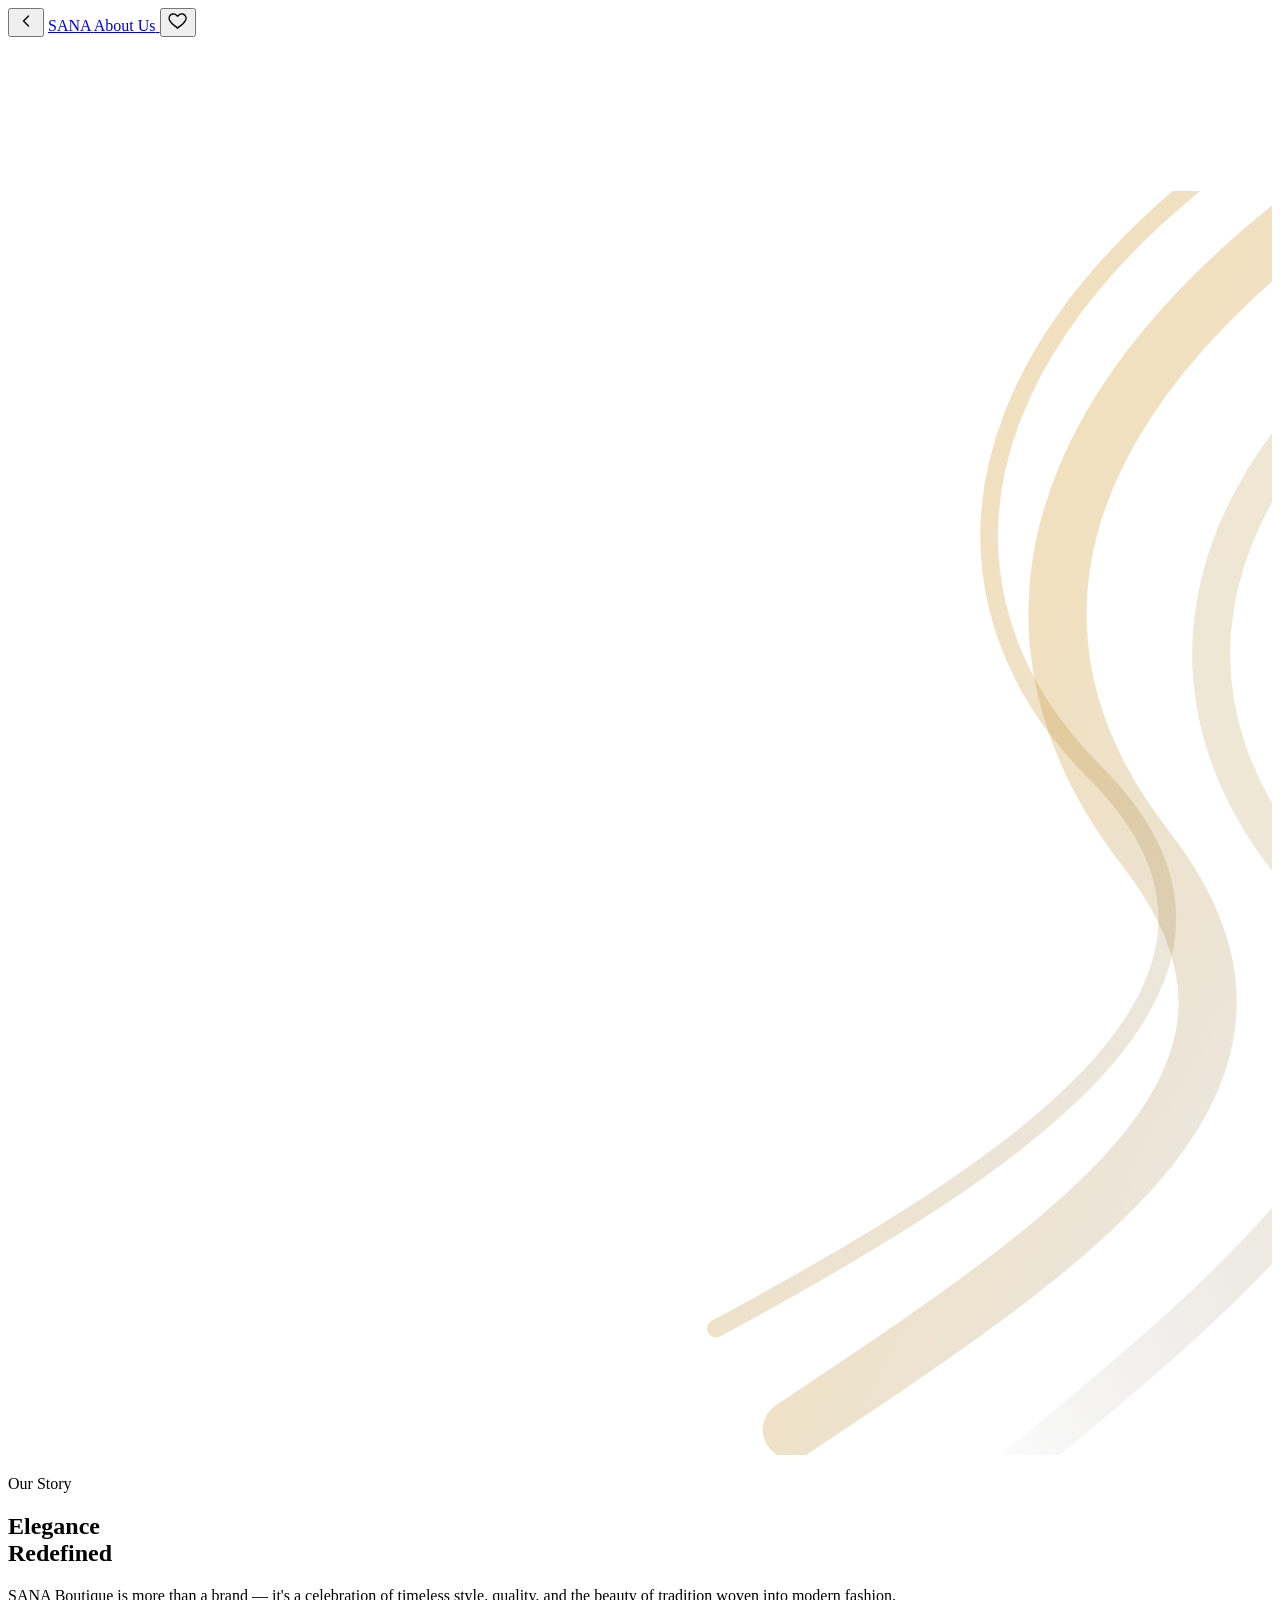
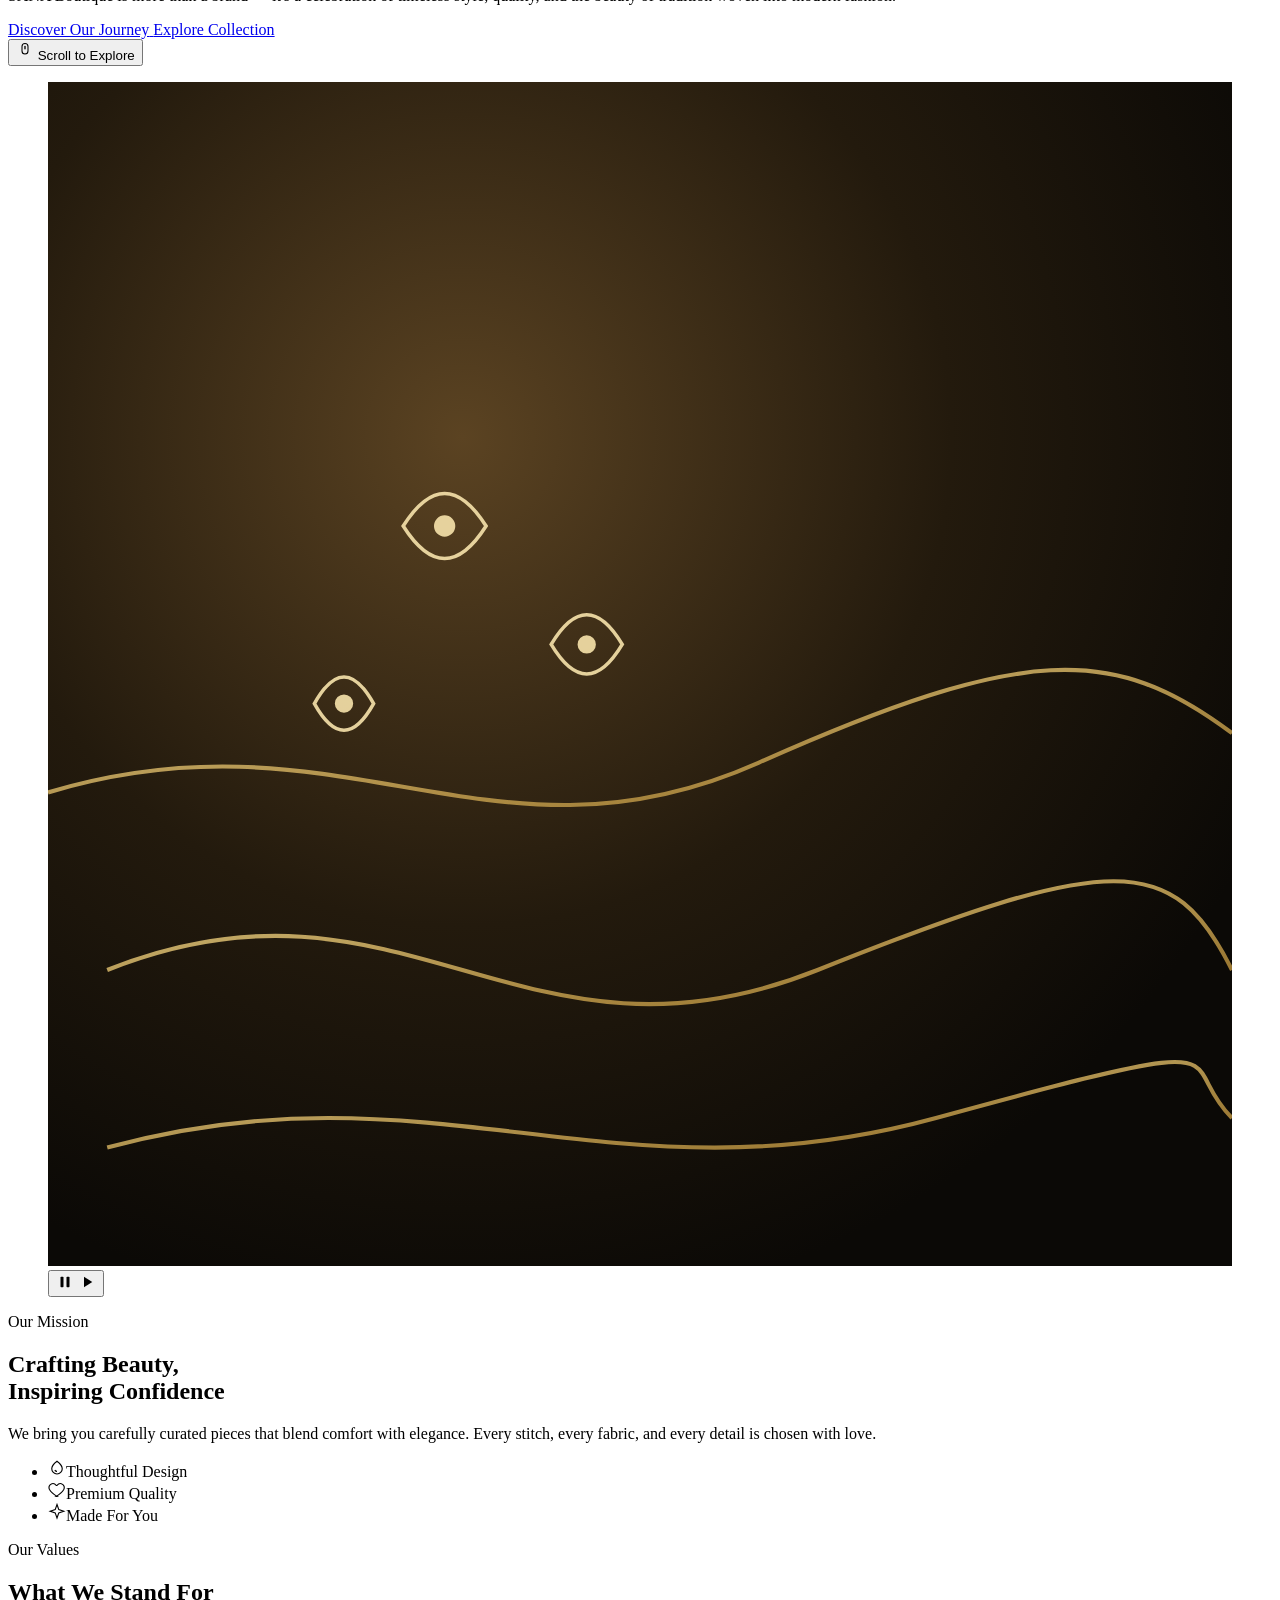
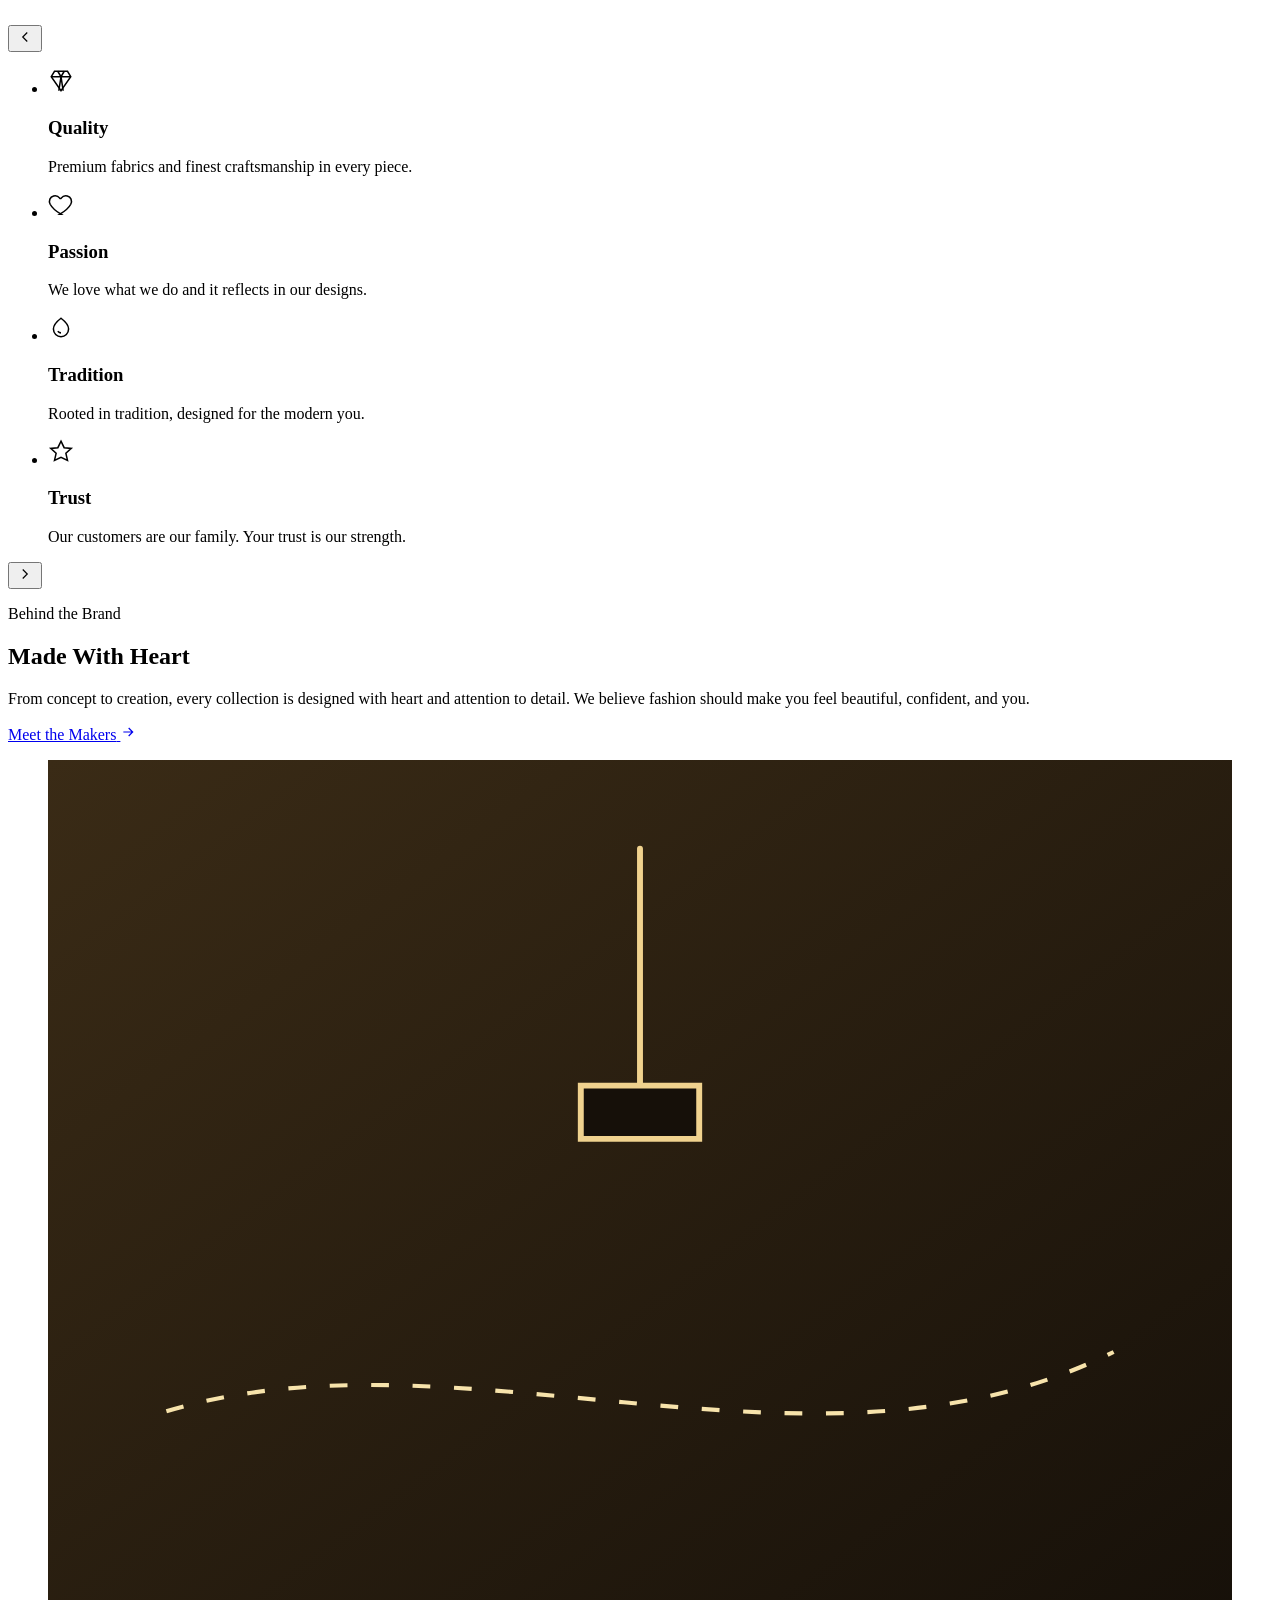
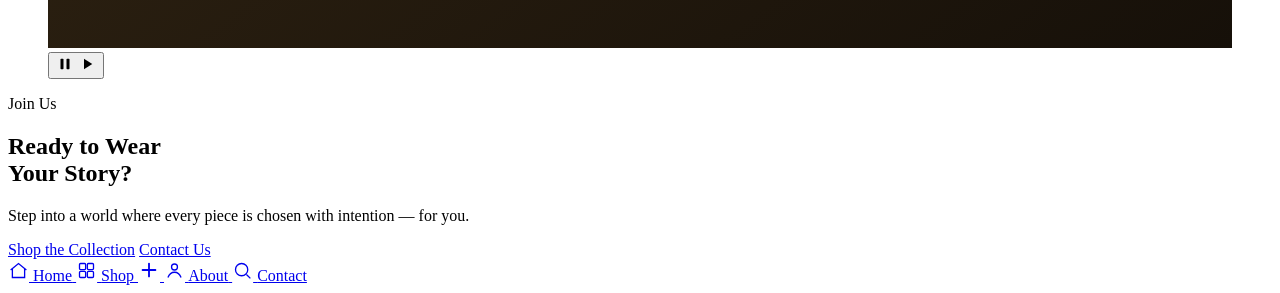
<file: pages/about/about.html>
<!DOCTYPE html>
<html lang="en">
<head>
<meta charset="UTF-8" />
<meta name="viewport" content="width=device-width, initial-scale=1.0, viewport-fit=cover" />
<title>About Us — SANA Boutique</title>
<meta name="description" content="SANA Boutique — Elegance Redefined. Discover our story, mission, and the craftsmanship behind every piece." />

<!-- Fonts: Playfair Display for the display/serif voice, Jost for clean body/UI text -->
<link rel="preconnect" href="https://fonts.googleapis.com" />
<link rel="preconnect" href="https://fonts.gstatic.com" crossorigin />
<link href="https://fonts.googleapis.com/css2?family=Playfair+Display:ital,wght@0,400;0,500;0,600;0,700;1,500&family=Jost:wght@300;400;500;600&display=swap" rel="stylesheet" />

<link rel="stylesheet" href="about.css" />
</head>
<body>

<!-- ================= HEADER ================= -->
<header class="site-header" data-reveal>
  <button class="icon-btn" id="backBtn" aria-label="Go back" type="button">
    <svg viewBox="0 0 24 24" width="20" height="20" fill="none" stroke="currentColor" stroke-width="1.6" stroke-linecap="round" stroke-linejoin="round"><path d="M15 18l-6-6 6-6"/></svg>
  </button>

  <a class="brand-mark" href="../../index.html" aria-label="SANA Boutique home">
    <span class="brand-name">SANA</span>
    <span class="brand-sub">About&nbsp;Us</span>
  </a>

  <button class="icon-btn" id="wishBtn" aria-label="Wishlist" type="button" aria-pressed="false">
    <svg viewBox="0 0 24 24" width="20" height="20" fill="none" stroke="currentColor" stroke-width="1.6" stroke-linecap="round" stroke-linejoin="round"><path d="M12 20.5s-7.6-4.6-10-9.2C.4 8 1.8 4.5 5.2 3.6c2.1-.6 4.3.3 5.6 2.1a.9.9 0 0 0 1.4 0c1.3-1.8 3.5-2.7 5.6-2.1 3.4.9 4.8 4.4 3.2 7.7-2.4 4.6-10 9.2-10 9.2Z"/></svg>
  </button>
</header>

<main id="top">

  <!-- ================= HERO ================= -->
  <section class="hero" id="hero">
    <canvas class="hero-particles" id="particleCanvas" aria-hidden="true"></canvas>

    <svg class="hero-fabric" viewBox="0 0 1000 1000" preserveAspectRatio="xMidYMid slice" aria-hidden="true">
      <defs>
        <linearGradient id="fabricGoldA" x1="0%" y1="0%" x2="100%" y2="100%">
          <stop offset="0%" stop-color="#f6d98a" stop-opacity="0.55"/>
          <stop offset="45%" stop-color="#c9962f" stop-opacity="0.28"/>
          <stop offset="100%" stop-color="#3a2a10" stop-opacity="0"/>
        </linearGradient>
        <linearGradient id="fabricGoldB" x1="100%" y1="0%" x2="0%" y2="100%">
          <stop offset="0%" stop-color="#ffe9b0" stop-opacity="0.4"/>
          <stop offset="50%" stop-color="#a67c22" stop-opacity="0.18"/>
          <stop offset="100%" stop-color="#000" stop-opacity="0"/>
        </linearGradient>
      </defs>
      <path class="fabric-strand strand-1" d="M 1180 -80 C 820 120, 760 340, 900 520 C 1040 700, 860 820, 620 980" fill="none" stroke="url(#fabricGoldA)" stroke-width="46" stroke-linecap="round"/>
      <path class="fabric-strand strand-2" d="M 1240 20 C 900 200, 900 420, 1040 560 C 1180 700, 980 860, 760 1040" fill="none" stroke="url(#fabricGoldB)" stroke-width="30" stroke-linecap="round"/>
      <path class="fabric-strand strand-3" d="M 1120 -120 C 760 60, 700 300, 860 460 C 1020 620, 820 760, 560 900" fill="none" stroke="url(#fabricGoldA)" stroke-width="14" stroke-linecap="round"/>
    </svg>

    <div class="hero-inner" data-reveal>
      <p class="eyebrow">Our Story</p>
      <h1 class="hero-title">Elegance<br><span class="gold-text">Redefined</span></h1>
      <div class="rule"></div>
      <p class="hero-copy">SANA Boutique is more than a brand — it's a celebration of timeless style, quality, and the beauty of tradition woven into modern fashion.</p>

      <div class="cta-row">
        <a class="btn btn-gold" href="#story" data-scroll>
          <span>Discover Our Journey</span>
        </a>
        <a class="btn btn-ghost" href="../shop/shop.html">
          <span>Explore Collection</span>
        </a>
      </div>
    </div>

    <button class="scroll-cue" id="scrollCue" type="button" aria-label="Scroll to explore">
      <svg viewBox="0 0 24 24" width="18" height="18" fill="none" stroke="currentColor" stroke-width="1.4"><rect x="8" y="2" width="8" height="14" rx="4"/><line x1="12" y1="6" x2="12" y2="9" stroke-width="1.8" stroke-linecap="round"/></svg>
      <span>Scroll to Explore</span>
    </button>
  </section>

  <!-- ================= MISSION ================= -->
  <section class="section" id="story">
    <div class="mission-grid">

      <figure class="mission-visual" data-reveal>
        <div class="mission-frame">
          <svg viewBox="0 0 400 400" class="fabric-close" aria-hidden="true">
            <defs>
              <radialGradient id="silkGlow" cx="35%" cy="30%" r="75%">
                <stop offset="0%" stop-color="#5b4322"/>
                <stop offset="55%" stop-color="#231a0d"/>
                <stop offset="100%" stop-color="#0b0906"/>
              </radialGradient>
              <linearGradient id="threadLine" x1="0" y1="0" x2="1" y2="1">
                <stop offset="0%" stop-color="#f2d98d"/>
                <stop offset="100%" stop-color="#a97e2c"/>
              </linearGradient>
            </defs>
            <rect width="400" height="400" fill="url(#silkGlow)"/>
            <g class="thread-group" stroke="url(#threadLine)" fill="none" stroke-width="1.4" opacity="0.85">
              <path d="M20 300 C120 260 160 340 260 300 S 380 260 400 300"/>
              <path d="M0 240 C100 210 150 270 240 230 S 360 190 400 220"/>
              <path d="M20 360 C130 330 190 380 300 350 S 380 330 400 350"/>
            </g>
            <g class="petal-group" fill="none" stroke="#f7e3ab" stroke-width="1.2" opacity="0.9">
              <path d="M120 150 q14 -22 28 0 q-14 22 -28 0 Z"/>
              <path d="M170 190 q12 -20 24 0 q-12 20 -24 0 Z"/>
              <path d="M90 210 q10 -18 20 0 q-10 18 -20 0 Z"/>
              <circle cx="134" cy="150" r="3" fill="#f7e3ab"/>
              <circle cx="182" cy="190" r="2.5" fill="#f7e3ab"/>
              <circle cx="100" cy="210" r="2.5" fill="#f7e3ab"/>
            </g>
          </svg>
          <button class="play-btn" id="playToggle" type="button" aria-pressed="true" aria-label="Pause fabric motion">
            <svg class="icon-pause" viewBox="0 0 24 24" width="18" height="18" fill="currentColor"><rect x="6" y="5" width="4" height="14" rx="1"/><rect x="14" y="5" width="4" height="14" rx="1"/></svg>
            <svg class="icon-play" viewBox="0 0 24 24" width="18" height="18" fill="currentColor" hidden><path d="M8 5v14l11-7z"/></svg>
          </button>
        </div>
        <div class="dots" aria-hidden="true"><span class="dot is-active"></span><span class="dot"></span><span class="dot"></span></div>
      </figure>

      <div class="mission-copy" data-reveal>
        <p class="eyebrow">Our Mission</p>
        <h2 class="section-title">Crafting Beauty,<br><span class="gold-text">Inspiring Confidence</span></h2>
        <div class="rule"></div>
        <p class="section-text">We bring you carefully curated pieces that blend comfort with elegance. Every stitch, every fabric, and every detail is chosen with love.</p>

        <ul class="feature-chips">
          <li><span class="chip-icon"><svg viewBox="0 0 24 24" width="18" height="18" fill="none" stroke="currentColor" stroke-width="1.5"><path d="M12 3c4 3 7 6 7 10a7 7 0 0 1-14 0c0-4 3-7 7-10Z"/><path d="M9 15c1 1 2 1.5 3 1.5"/></svg></span><span>Thoughtful Design</span></li>
          <li><span class="chip-icon"><svg viewBox="0 0 24 24" width="18" height="18" fill="none" stroke="currentColor" stroke-width="1.5"><path d="M12 20.5s-7.6-4.6-10-9.2C.4 8 1.8 4.5 5.2 3.6c2.1-.6 4.3.3 5.6 2.1a.9.9 0 0 0 1.4 0c1.3-1.8 3.5-2.7 5.6-2.1 3.4.9 4.8 4.4 3.2 7.7-2.4 4.6-10 9.2-10 9.2Z"/></svg></span><span>Premium Quality</span></li>
          <li><span class="chip-icon"><svg viewBox="0 0 24 24" width="18" height="18" fill="none" stroke="currentColor" stroke-width="1.5"><path d="M12 2l2.4 6.8L21 11l-6.6 2.2L12 20l-2.4-6.8L3 11l6.6-2.2L12 2Z"/></svg></span><span>Made For You</span></li>
        </ul>
      </div>
    </div>
  </section>

  <!-- ================= VALUES ================= -->
  <section class="section section--values" id="values">
    <div class="section-head center" data-reveal>
      <p class="eyebrow">Our Values</p>
      <h2 class="section-title">What We Stand For</h2>
      <div class="rule center"></div>
    </div>

    <div class="values-wrap" data-reveal>
      <button class="carousel-arrow left" id="valuesPrev" type="button" aria-label="Previous value">
        <svg viewBox="0 0 24 24" width="18" height="18" fill="none" stroke="currentColor" stroke-width="1.6"><path d="M15 18l-6-6 6-6"/></svg>
      </button>

      <ul class="values-track" id="valuesTrack">
        <li class="value-card">
          <span class="value-icon"><svg viewBox="0 0 24 24" width="26" height="26" fill="none" stroke="currentColor" stroke-width="1.4"><path d="M6 3h12l3 5-9 13L3 8Z"/><path d="M3 8h18M9 3l3 5 3-5M12 8l-2 13M12 8l2 13"/></svg></span>
          <h3>Quality</h3>
          <p>Premium fabrics and finest craftsmanship in every piece.</p>
        </li>
        <li class="value-card">
          <span class="value-icon"><svg viewBox="0 0 24 24" width="26" height="26" fill="none" stroke="currentColor" stroke-width="1.4"><path d="M12 20.5s-7.6-4.6-10-9.2C.4 8 1.8 4.5 5.2 3.6c2.1-.6 4.3.3 5.6 2.1a.9.9 0 0 0 1.4 0c1.3-1.8 3.5-2.7 5.6-2.1 3.4.9 4.8 4.4 3.2 7.7-2.4 4.6-10 9.2-10 9.2Z"/></svg></span>
          <h3>Passion</h3>
          <p>We love what we do and it reflects in our designs.</p>
        </li>
        <li class="value-card">
          <span class="value-icon"><svg viewBox="0 0 24 24" width="26" height="26" fill="none" stroke="currentColor" stroke-width="1.4"><path d="M12 3c4 3 7 6 7 10a7 7 0 0 1-14 0c0-4 3-7 7-10Z"/><path d="M9 15c1 1 2 1.5 3 1.5"/></svg></span>
          <h3>Tradition</h3>
          <p>Rooted in tradition, designed for the modern you.</p>
        </li>
        <li class="value-card">
          <span class="value-icon"><svg viewBox="0 0 24 24" width="26" height="26" fill="none" stroke="currentColor" stroke-width="1.4"><path d="M12 2l2.9 6 6.6.7-5 4.5 1.5 6.5L12 16.9 6 19.7l1.5-6.5-5-4.5 6.6-.7L12 2Z"/></svg></span>
          <h3>Trust</h3>
          <p>Our customers are our family. Your trust is our strength.</p>
        </li>
      </ul>

      <button class="carousel-arrow right" id="valuesNext" type="button" aria-label="Next value">
        <svg viewBox="0 0 24 24" width="18" height="18" fill="none" stroke="currentColor" stroke-width="1.6"><path d="M9 18l6-6-6-6"/></svg>
      </button>
    </div>

    <div class="dots" id="valuesDots" aria-hidden="true">
      <span class="dot is-active"></span><span class="dot"></span><span class="dot"></span><span class="dot"></span>
    </div>
  </section>

  <!-- ================= BEHIND THE BRAND ================= -->
  <section class="section section--light" id="makers">
    <div class="mission-grid reverse">
      <div class="mission-copy" data-reveal>
        <p class="eyebrow eyebrow--dark">Behind the Brand</p>
        <h2 class="section-title dark">Made With <span class="gold-text">Heart</span></h2>
        <div class="rule"></div>
        <p class="section-text dark">From concept to creation, every collection is designed with heart and attention to detail. We believe fashion should make you feel beautiful, confident, and you.</p>
        <a class="btn btn-dark" href="#values" data-scroll>
          <span>Meet the Makers</span>
          <svg viewBox="0 0 24 24" width="16" height="16" fill="none" stroke="currentColor" stroke-width="1.8"><path d="M5 12h14M13 6l6 6-6 6"/></svg>
        </a>
      </div>

      <figure class="mission-visual" data-reveal>
        <div class="mission-frame frame--light">
          <svg viewBox="0 0 400 300" class="atelier-scene" aria-hidden="true">
            <defs>
              <linearGradient id="atelierBg" x1="0" y1="0" x2="1" y2="1">
                <stop offset="0%" stop-color="#3a2b16"/>
                <stop offset="100%" stop-color="#161009"/>
              </linearGradient>
            </defs>
            <rect width="400" height="300" fill="url(#atelierBg)"/>
            <g class="needle-group" stroke="#f0d28e" stroke-width="2" fill="none" stroke-linecap="round">
              <line x1="200" y1="30" x2="200" y2="110"/>
              <path d="M180 110 h40 v18 h-40 Z" fill="#161009"/>
            </g>
            <g class="stitch-line" stroke="#f7e3ab" stroke-width="1.4" fill="none" stroke-dasharray="6 8">
              <path d="M40 220 C 140 190 260 250 360 200"/>
            </g>
          </svg>
          <button class="play-btn" id="playToggle2" type="button" aria-pressed="true" aria-label="Pause atelier motion">
            <svg class="icon-pause" viewBox="0 0 24 24" width="18" height="18" fill="currentColor"><rect x="6" y="5" width="4" height="14" rx="1"/><rect x="14" y="5" width="4" height="14" rx="1"/></svg>
            <svg class="icon-play" viewBox="0 0 24 24" width="18" height="18" fill="currentColor" hidden><path d="M8 5v14l11-7z"/></svg>
          </button>
        </div>
      </figure>
    </div>
  </section>

  <!-- ================= FINAL CTA ================= -->
  <section class="section cta-final" data-reveal>
    <p class="eyebrow">Join Us</p>
    <h2 class="section-title">Ready to Wear<br><span class="gold-text">Your Story?</span></h2>
    <p class="section-text">Step into a world where every piece is chosen with intention — for you.</p>
    <div class="cta-row center">
      <a class="btn btn-gold" href="../shop/shop.html"><span>Shop the Collection</span></a>
      <a class="btn btn-ghost" href="../contact/contact.html"><span>Contact Us</span></a>
    </div>
  </section>

</main>

<!-- ================= BOTTOM NAV ================= -->
<nav class="bottom-nav" aria-label="Primary">
  <a href="../../index.html" class="nav-item">
    <svg viewBox="0 0 24 24" width="21" height="21" fill="none" stroke="currentColor" stroke-width="1.5"><path d="M3 11.5 12 4l9 7.5"/><path d="M5 10v10h14V10"/></svg>
    <span>Home</span>
  </a>
  <a href="../shop/shop.html" class="nav-item">
    <svg viewBox="0 0 24 24" width="21" height="21" fill="none" stroke="currentColor" stroke-width="1.5"><rect x="4" y="4" width="7" height="7" rx="1.2"/><rect x="13" y="4" width="7" height="7" rx="1.2"/><rect x="4" y="13" width="7" height="7" rx="1.2"/><rect x="13" y="13" width="7" height="7" rx="1.2"/></svg>
    <span>Shop</span>
  </a>
  <a href="../post/post.html" class="nav-item nav-item--fab" aria-label="Create">
    <svg viewBox="0 0 24 24" width="22" height="22" fill="none" stroke="currentColor" stroke-width="2" stroke-linecap="round"><path d="M12 5v14M5 12h14"/></svg>
  </a>
  <a href="about.html" class="nav-item is-active" aria-current="page">
    <svg viewBox="0 0 24 24" width="21" height="21" fill="none" stroke="currentColor" stroke-width="1.5"><circle cx="12" cy="8" r="3.4"/><path d="M4.5 20c1.5-4 4.2-6 7.5-6s6 2 7.5 6"/></svg>
    <span>About</span>
  </a>
  <a href="../contact/contact.html" class="nav-item">
    <svg viewBox="0 0 24 24" width="21" height="21" fill="none" stroke="currentColor" stroke-width="1.5"><circle cx="11" cy="11" r="7"/><line x1="16.5" y1="16.5" x2="21" y2="21"/></svg>
    <span>Contact</span>
  </a>
</nav>

<script src="about.js"></script>
</body>
</html>
</file>
<file: pages/about/about.css>
/* ===========================================================
   SANA BOUTIQUE — About Page (scoped)
   Every selector is prefixed with .about- and custom properties
   are declared on .about-page itself (never :root), because this
   stylesheet is loaded globally alongside home/shop/post/contact
   CSS at the same time (see index.html) — nothing here should be
   able to leak into or collide with another page.
=========================================================== */

.about-page {
  --a-ink: #0a0908;
  --a-line: rgba(216, 174, 82, 0.18);
  --a-gold: #d8ae52;
  --a-gold-light: #f6e2ab;
  --a-gold-dim: #8a6a2c;
  --a-gold-deep: #a97e2c;
  --a-ivory: #f4efe6;
  --a-smoke: #a79c8c;
  --a-cream: #f2ece0;
  --a-cream-2: #ece3d1;
  --a-espresso: #241a0f;
  --a-espresso-soft: #4a3a24;

  --a-font-display: "Playfair Display", "Iowan Old Style", Georgia, serif;
  --a-font-body: "Plus Jakarta Sans", "Jost", "Segoe UI", sans-serif;

  --a-container: 560px;
  --a-gutter: 24px;
  --a-radius: 18px;

  --a-ease: cubic-bezier(0.22, 1, 0.36, 1);
  --a-dur: 0.7s;

  display: block;
  background: var(--a-ink);
  color: var(--a-ivory);
  font-family: var(--a-font-body);
  font-weight: 300;
  line-height: 1.6;
  overflow-x: hidden;
}

.about-page * { box-sizing: border-box; }
.about-page img,
.about-page svg { display: block; max-width: 100%; }
.about-page a { color: inherit; text-decoration: none; }
.about-page ul { margin: 0; padding: 0; list-style: none; }
.about-page button { font: inherit; color: inherit; background: none; border: none; cursor: pointer; }
.about-page h1,
.about-page h2,
.about-page h3 { margin: 0; font-family: var(--a-font-display); font-weight: 600; }
.about-page p { margin: 0; }

@media (prefers-reduced-motion: reduce) {
  .about-page *,
  .about-page *::before,
  .about-page *::after {
    animation-duration: 0.001ms !important;
    animation-iteration-count: 1 !important;
    transition-duration: 0.001ms !important;
  }
}

.about-page :focus-visible {
  outline: 1.5px solid var(--a-gold-light);
  outline-offset: 3px;
  border-radius: 4px;
}

/* ---------- Shared bits ---------- */
.about-gold-text {
  background: linear-gradient(100deg, var(--a-gold-light), var(--a-gold) 55%, var(--a-gold-deep));
  -webkit-background-clip: text;
  background-clip: text;
  color: transparent;
}
.about-eyebrow {
  font-family: var(--a-font-body);
  font-size: 12px;
  letter-spacing: 0.28em;
  text-transform: uppercase;
  color: var(--a-gold);
  margin: 0 0 10px;
  display: flex;
  align-items: center;
  gap: 8px;
}
.about-eyebrow::before { content: "\2726"; font-size: 10px; }
.about-eyebrow--dark { color: var(--a-gold-deep); }

.about-rule {
  width: 46px;
  height: 2px;
  margin: 14px 0 18px;
  background: linear-gradient(90deg, var(--a-gold-light), transparent);
}
.about-rule.center { margin-left: auto; margin-right: auto; }

.about-section-title { font-size: clamp(28px, 8vw, 34px); line-height: 1.14; color: var(--a-ivory); }
.about-section-title.dark { color: var(--a-espresso); }
.about-section-text { color: var(--a-smoke); font-size: 15.5px; max-width: 46ch; }
.about-section-text.dark { color: var(--a-espresso-soft); }

.about-section { padding: 76px var(--a-gutter) 8px; max-width: var(--a-container); margin: 0 auto; }
.about-section-head.center { text-align: center; display: flex; flex-direction: column; align-items: center; }

.about-visit-line {
  margin-top: 18px;
  font-size: 13px;
  color: var(--a-smoke);
  display: flex;
  align-items: center;
  gap: 8px;
  justify-content: center;
}
.about-visit-line i { color: var(--a-gold); }

/* reveal-on-scroll */
.about-page [data-reveal] { opacity: 0; transform: translateY(26px); transition: opacity var(--a-dur) var(--a-ease), transform var(--a-dur) var(--a-ease); }
.about-page [data-reveal].is-visible { opacity: 1; transform: translateY(0); }

/* ---------- Buttons ---------- */
.about-cta-row { display: flex; flex-direction: column; gap: 14px; margin-top: 30px; }
.about-cta-row.center { align-items: center; }

.about-btn {
  position: relative;
  overflow: hidden;
  display: inline-flex;
  align-items: center;
  justify-content: center;
  gap: 8px;
  padding: 15px 30px;
  font-size: 12.5px;
  letter-spacing: 0.16em;
  text-transform: uppercase;
  font-weight: 500;
  border-radius: 2px;
  transition: transform 0.35s var(--a-ease), box-shadow 0.35s var(--a-ease), background 0.35s var(--a-ease), color 0.35s var(--a-ease);
}
.about-btn:active { transform: scale(0.97); }

.about-btn-gold {
  background: linear-gradient(120deg, var(--a-gold-light), var(--a-gold) 60%, var(--a-gold-deep));
  color: #221703;
  box-shadow: 0 10px 26px -10px rgba(216, 174, 82, 0.55);
}
.about-btn-gold:hover { box-shadow: 0 14px 34px -8px rgba(216, 174, 82, 0.7); transform: translateY(-2px); }

.about-btn-ghost {
  background: transparent;
  color: var(--a-gold-light);
  border: 1px solid var(--a-gold-dim);
}
.about-btn-ghost:hover { background: rgba(216, 174, 82, 0.08); border-color: var(--a-gold); }

.about-btn-dark {
  background: var(--a-espresso);
  color: var(--a-gold-light);
  box-shadow: 0 10px 24px -12px rgba(36, 26, 15, 0.6);
}
.about-btn-dark:hover { background: #32240f; transform: translateY(-2px); }
.about-btn-dark i { transition: transform 0.3s var(--a-ease); }
.about-btn-dark:hover i { transform: translateX(3px); }

.about-ripple {
  position: absolute;
  border-radius: 50%;
  transform: scale(0);
  background: rgba(255, 255, 255, 0.45);
  pointer-events: none;
  animation: aboutRipple 650ms ease-out forwards;
}
@keyframes aboutRipple { to { transform: scale(2.6); opacity: 0; } }

/* ================= HEADER ================= */
.about-header {
  position: sticky;
  top: 0;
  z-index: 40;
  display: flex;
  align-items: center;
  justify-content: space-between;
  padding: 16px var(--a-gutter);
  background: rgba(10, 9, 8, 0.72);
  backdrop-filter: blur(14px) saturate(140%);
  -webkit-backdrop-filter: blur(14px) saturate(140%);
  border-bottom: 1px solid var(--a-line);
}
.about-icon-btn {
  width: 38px; height: 38px;
  display: grid; place-items: center;
  border: 1px solid var(--a-line);
  border-radius: 50%;
  color: var(--a-gold-light);
  transition: border-color 0.3s, transform 0.3s, background 0.3s;
}
.about-icon-btn:hover { border-color: var(--a-gold); background: rgba(216, 174, 82, 0.08); }
.about-icon-btn:active { transform: scale(0.92); }
.about-icon-btn.is-liked { color: #e2673f; border-color: #e2673f; }

.about-brand { text-align: center; display: flex; flex-direction: column; align-items: center; gap: 2px; }
.about-brand-name {
  font-family: var(--a-font-display);
  font-size: 21px;
  letter-spacing: 0.42em;
  color: var(--a-gold-light);
  padding-left: 0.42em;
}
.about-brand-sub {
  font-size: 9.5px;
  letter-spacing: 0.32em;
  text-transform: uppercase;
  color: var(--a-smoke);
}

/* ================= HERO ================= */
.about-hero {
  position: relative;
  isolation: isolate;
  min-height: 88svh;
  display: flex;
  align-items: center;
  padding: 40px var(--a-gutter) 90px;
  overflow: hidden;
  background:
    radial-gradient(120% 70% at 78% 8%, rgba(216, 174, 82, 0.16), transparent 60%),
    radial-gradient(90% 60% at 10% 100%, rgba(169, 126, 44, 0.12), transparent 70%),
    var(--a-ink);
}
.about-hero-particles {
  position: absolute; inset: 0;
  width: 100%; height: 100%;
  z-index: 0;
  opacity: 0.9;
}
.about-hero-fabric {
  position: absolute;
  inset: -10% -20% -10% -10%;
  width: 130%; height: 120%;
  z-index: 0;
  opacity: 0.85;
  filter: blur(0.4px);
}
.about-strand { animation: aboutDriftStrand 16s ease-in-out infinite; transform-origin: 70% 30%; }
.about-strand-1 { animation-duration: 17s; }
.about-strand-2 { animation-duration: 21s; animation-delay: -4s; }
.about-strand-3 { animation-duration: 25s; animation-delay: -9s; }
@keyframes aboutDriftStrand {
  0%   { transform: translate(0, 0) rotate(0deg) scale(1); }
  25%  { transform: translate(-14px, 10px) rotate(1.2deg) scale(1.01); }
  50%  { transform: translate(6px, -14px) rotate(-1deg) scale(0.995); }
  75%  { transform: translate(-8px, -4px) rotate(0.6deg) scale(1.008); }
  100% { transform: translate(0, 0) rotate(0deg) scale(1); }
}

.about-hero-inner { position: relative; z-index: 2; max-width: 380px; }
.about-hero-title { font-size: clamp(40px, 12vw, 54px); color: var(--a-ivory); letter-spacing: 0.01em; }
.about-hero-copy { color: var(--a-smoke); font-size: 15.5px; max-width: 40ch; }

.about-scroll-cue {
  position: absolute;
  left: var(--a-gutter);
  bottom: 26px;
  z-index: 2;
  display: flex;
  align-items: center;
  gap: 9px;
  color: var(--a-smoke);
  font-size: 10.5px;
  letter-spacing: 0.2em;
  text-transform: uppercase;
  animation: aboutBob 2.6s ease-in-out infinite;
}
@keyframes aboutBob { 0%, 100% { transform: translateY(0); } 50% { transform: translateY(6px); } }

/* ================= MISSION / SPLIT ================= */
.about-mission-grid { display: flex; flex-direction: column; gap: 34px; }

.about-mission-visual { margin: 0; }
.about-mission-frame {
  position: relative;
  border-radius: var(--a-radius);
  overflow: hidden;
  aspect-ratio: 4 / 3.4;
  box-shadow: 0 24px 60px -24px rgba(0, 0, 0, 0.7);
  border: 1px solid var(--a-line);
}
.about-fabric-close, .about-atelier-scene { width: 100%; height: 100%; }
.about-thread-group path { animation: aboutThreadSway 9s ease-in-out infinite; transform-origin: center; }
.about-thread-group path:nth-child(2) { animation-duration: 11s; animation-delay: -2s; }
.about-thread-group path:nth-child(3) { animation-duration: 13s; animation-delay: -5s; }
@keyframes aboutThreadSway {
  0%, 100% { transform: translateY(0) scaleX(1); }
  50% { transform: translateY(-4px) scaleX(1.01); }
}
.about-petal-group { animation: aboutShimmerPetals 3.4s ease-in-out infinite; }
@keyframes aboutShimmerPetals { 0%, 100% { opacity: 0.55; } 50% { opacity: 1; } }

.about-needle-group { animation: aboutStitchBob 1.8s ease-in-out infinite; transform-origin: 200px 20px; }
@keyframes aboutStitchBob { 0%, 100% { transform: translateY(0); } 50% { transform: translateY(10px); } }
.about-stitch-line path { stroke-dashoffset: 0; animation: aboutStitchMove 6s linear infinite; }
@keyframes aboutStitchMove { to { stroke-dashoffset: -140; } }

.about-mission-frame.is-paused .about-thread-group path,
.about-mission-frame.is-paused .about-petal-group,
.about-mission-frame.is-paused .about-needle-group,
.about-mission-frame.is-paused .about-stitch-line path { animation-play-state: paused; }

.about-play-btn {
  position: absolute;
  left: 50%; top: 50%;
  transform: translate(-50%, -50%);
  width: 54px; height: 54px;
  border-radius: 50%;
  display: grid; place-items: center;
  background: rgba(10, 9, 8, 0.55);
  border: 1px solid rgba(246, 226, 171, 0.55);
  color: var(--a-gold-light);
  backdrop-filter: blur(4px);
  transition: transform 0.3s var(--a-ease), background 0.3s;
}
.about-play-btn:hover { transform: translate(-50%, -50%) scale(1.08); background: rgba(10, 9, 8, 0.75); }

.about-dots { display: flex; justify-content: center; gap: 6px; margin-top: 14px; }
.about-dot { width: 5px; height: 5px; border-radius: 50%; background: var(--a-line); transition: background 0.3s, width 0.3s; }
.about-dot.is-active { background: var(--a-gold); width: 16px; border-radius: 4px; }

.about-mission-copy { display: flex; flex-direction: column; }

.about-feature-chips { margin-top: 26px; display: flex; flex-wrap: wrap; gap: 10px; }
.about-feature-chips li {
  display: flex; align-items: center; gap: 8px;
  padding: 10px 14px;
  border: 1px solid var(--a-line);
  border-radius: 999px;
  font-size: 12.5px;
  color: var(--a-ivory);
  background: rgba(216, 174, 82, 0.04);
}
.about-chip-icon { color: var(--a-gold); display: grid; place-items: center; font-size: 13px; }

/* ================= VALUES ================= */
.about-section--values { padding-bottom: 12px; }
.about-values-wrap { position: relative; display: flex; align-items: center; gap: 6px; }
.about-values-track {
  display: flex;
  gap: 14px;
  overflow-x: auto;
  scroll-snap-type: x mandatory;
  padding: 6px 2px 10px;
  scrollbar-width: none;
}
.about-values-track::-webkit-scrollbar { display: none; }

.about-value-card {
  flex: 0 0 auto;
  scroll-snap-align: start;
  width: 74vw;
  max-width: 232px;
  padding: 26px 20px;
  border: 1px solid var(--a-line);
  border-radius: var(--a-radius);
  background: linear-gradient(180deg, rgba(216, 174, 82, 0.05), transparent 60%);
  transition: border-color 0.3s, transform 0.3s;
}
.about-value-card:hover { border-color: var(--a-gold-dim); transform: translateY(-3px); }
.about-value-icon {
  width: 52px; height: 52px;
  display: grid; place-items: center;
  border-radius: 50%;
  border: 1px solid var(--a-gold-dim);
  color: var(--a-gold);
  margin-bottom: 16px;
  font-size: 19px;
}
.about-value-card h3 { font-size: 17px; color: var(--a-ivory); margin-bottom: 8px; letter-spacing: 0.02em; }
.about-value-card p { font-size: 13.5px; color: var(--a-smoke); }

.about-carousel-arrow {
  flex: 0 0 auto;
  width: 34px; height: 34px;
  border-radius: 50%;
  border: 1px solid var(--a-line);
  color: var(--a-gold-light);
  display: grid; place-items: center;
  transition: border-color 0.3s, background 0.3s;
}
.about-carousel-arrow:hover { border-color: var(--a-gold); background: rgba(216, 174, 82, 0.08); }

/* ================= LIGHT SECTION ================= */
.about-section--light {
  max-width: none;
  background: linear-gradient(180deg, var(--a-cream), var(--a-cream-2));
  color: var(--a-espresso);
  padding: 68px var(--a-gutter) 74px;
  margin-top: 30px;
}
.about-section--light .about-mission-grid { max-width: var(--a-container); margin: 0 auto; }
.about-mission-frame.frame--light { border-color: rgba(36, 26, 15, 0.14); }

/* ================= FINAL CTA ================= */
.about-cta-final { text-align: center; padding-top: 84px; padding-bottom: 56px; display: flex; flex-direction: column; align-items: center; }
.about-cta-final .about-eyebrow { justify-content: center; }
.about-cta-final .about-section-text { margin: 16px auto 0; }

/* ================= RESPONSIVE ================= */
@media (min-width: 640px) {
  .about-page { --a-container: 620px; --a-gutter: 32px; }
  .about-cta-row { flex-direction: row; }
  .about-cta-row.center { justify-content: center; }
}

@media (min-width: 860px) {
  .about-page { --a-container: 1040px; --a-gutter: 48px; }
  .about-hero { min-height: 84vh; }
  .about-hero-inner { max-width: 460px; }
  .about-mission-grid,
  .about-section--light .about-mission-grid {
    flex-direction: row;
    align-items: center;
    gap: 64px;
  }
  .about-mission-grid.reverse { flex-direction: row-reverse; }
  .about-mission-visual, .about-mission-copy { flex: 1 1 0; }
  .about-values-track { justify-content: center; flex-wrap: wrap; overflow: visible; scroll-snap-type: none; }
  .about-value-card { width: 220px; }
  .about-carousel-arrow { display: none; }
  #aboutValuesDots { display: none; }
  .about-section-title { font-size: clamp(32px, 4vw, 42px); }
}

@media (min-width: 1180px) {
  .about-hero-title { font-size: 64px; }
}
</file>
